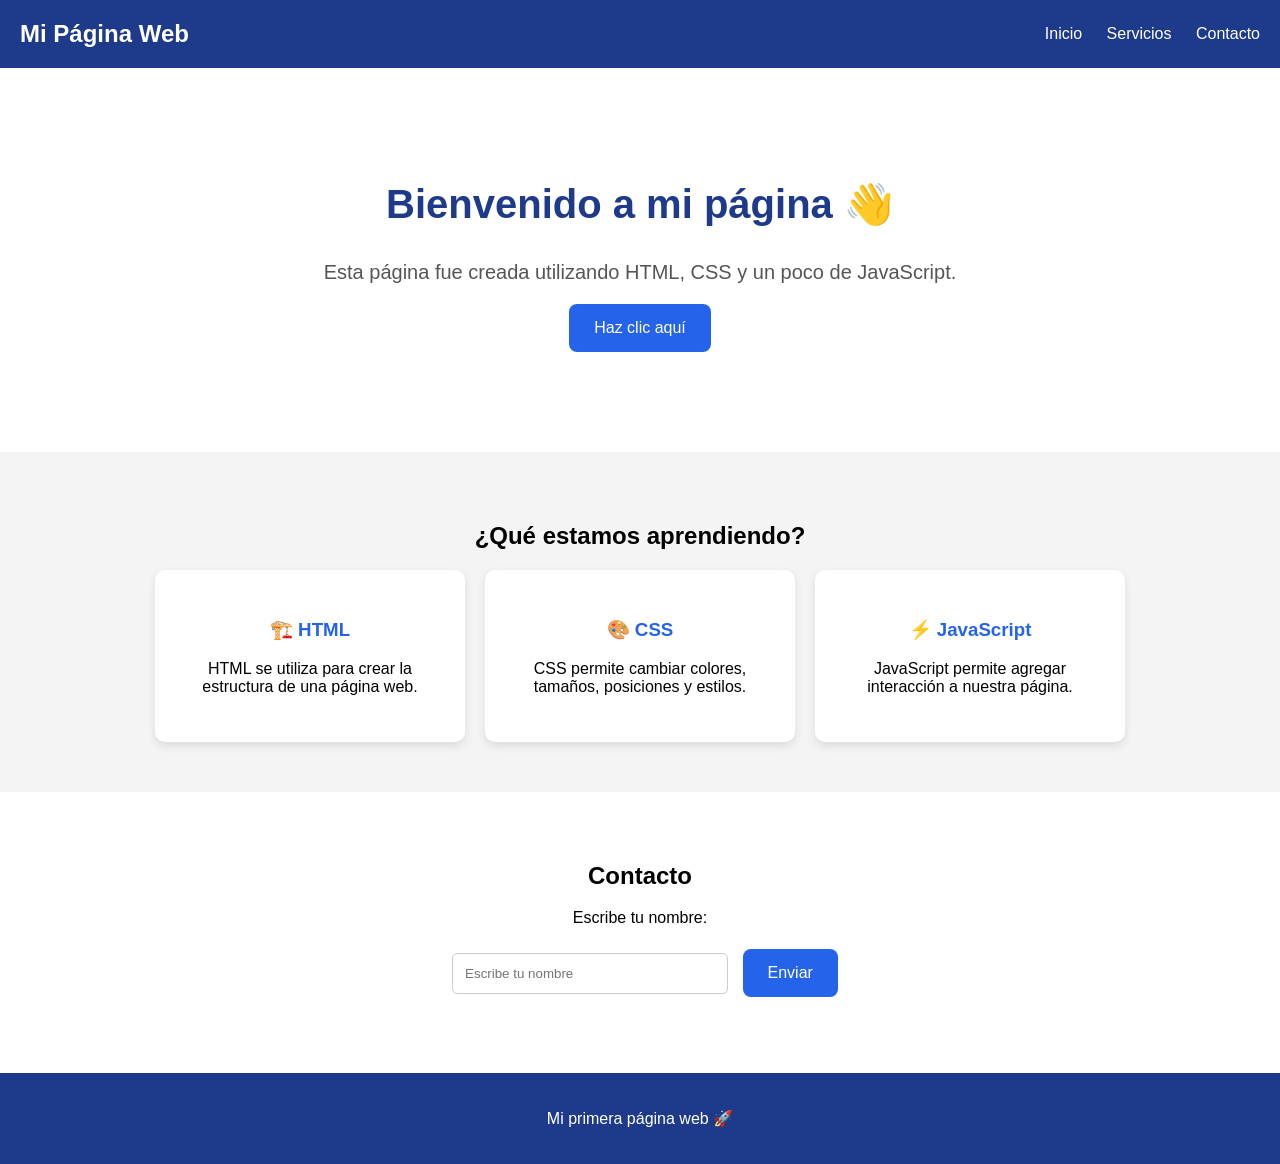
<file: index.html>
<!DOCTYPE html>
<html lang="es">
<head>
    <meta charset="UTF-8">
    <meta name="viewport" content="width=device-width, initial-scale=1.0">

    <title>Mi Primera Página Web</title>

    <style>

        /* =========================
           ESTILOS GENERALES
        ========================== */

        body {
            margin: 0;
            font-family: Arial, sans-serif;
            background-color: #f4f4f4;
        }


        /* =========================
           MENÚ
        ========================== */

        header {
            background-color: #1e3a8a;
            color: white;
            padding: 20px;
        }

        nav {
            display: flex;
            justify-content: space-between;
            align-items: center;
        }

        nav h1 {
            margin: 0;
        }

        nav a {
            color: white;
            text-decoration: none;
            margin-left: 20px;
        }

        nav a:hover {
            color: #facc15;
        }


        /* =========================
           SECCIÓN PRINCIPAL
        ========================== */

        .inicio {
            text-align: center;
            padding: 80px 20px;
            background-color: white;
        }

        .inicio h2 {
            font-size: 40px;
            color: #1e3a8a;
        }

        .inicio p {
            font-size: 20px;
            color: #555;
        }

        .boton {
            background-color: #2563eb;
            color: white;
            border: none;
            padding: 15px 25px;
            font-size: 16px;
            border-radius: 8px;
            cursor: pointer;
        }

        .boton:hover {
            background-color: #1d4ed8;
            transform: scale(1.05);
        }


        /* =========================
           TARJETAS
        ========================== */

        .servicios {
            padding: 50px 20px;
            text-align: center;
        }

        .contenedor-tarjetas {
            display: flex;
            justify-content: center;
            gap: 20px;
            flex-wrap: wrap;
        }

        .tarjeta {
            background-color: white;
            width: 250px;
            padding: 30px;
            border-radius: 10px;

            box-shadow: 0px 4px 10px rgba(0, 0, 0, 0.1);

            transition: 0.3s;
        }

        .tarjeta:hover {
            transform: translateY(-10px);
        }

        .tarjeta h3 {
            color: #2563eb;
        }


        /* =========================
           FORMULARIO
        ========================== */

        .contacto {
            background-color: white;
            padding: 50px 20px;
            text-align: center;
        }

        input {
            width: 250px;
            padding: 12px;
            margin: 10px;

            border: 1px solid #ccc;
            border-radius: 5px;
        }


        /* =========================
           PIE DE PÁGINA
        ========================== */

        footer {
            background-color: #1e3a8a;
            color: white;
            text-align: center;
            padding: 20px;
        }

    </style>
</head>


<body>


    <!-- =========================
         MENÚ
    ========================== -->

    <header>

        <nav>

            <h1>Mi Página Web</h1>

            <div>
                <a href="#inicio">Inicio</a>
                <a href="#servicios">Servicios</a>
                <a href="#contacto">Contacto</a>
            </div>

        </nav>

    </header>


    <!-- =========================
         INICIO
    ========================== -->

    <section class="inicio" id="inicio">

        <h2>Bienvenido a mi página 👋</h2>

        <p>
            Esta página fue creada utilizando HTML, CSS y un poco de JavaScript.
        </p>

        <button class="boton" onclick="mostrarMensaje()">
            Haz clic aquí
        </button>

        <p id="mensaje"></p>

    </section>



    <!-- =========================
         SERVICIOS
    ========================== -->

    <section class="servicios" id="servicios">

        <h2>¿Qué estamos aprendiendo?</h2>


        <div class="contenedor-tarjetas">


            <div class="tarjeta">

                <h3>🏗️ HTML</h3>

                <p>
                    HTML se utiliza para crear la estructura
                    de una página web.
                </p>

            </div>


            <div class="tarjeta">

                <h3>🎨 CSS</h3>

                <p>
                    CSS permite cambiar colores, tamaños,
                    posiciones y estilos.
                </p>

            </div>


            <div class="tarjeta">

                <h3>⚡ JavaScript</h3>

                <p>
                    JavaScript permite agregar interacción
                    a nuestra página.
                </p>

            </div>


        </div>

    </section>



    <!-- =========================
         CONTACTO
    ========================== -->

    <section class="contacto" id="contacto">

        <h2>Contacto</h2>

        <p>Escribe tu nombre:</p>


        <input
            type="text"
            id="nombre"
            placeholder="Escribe tu nombre"
        >


        <button
            class="boton"
            onclick="saludar()"
        >
            Enviar
        </button>


        <h3 id="respuesta"></h3>


    </section>



    <!-- =========================
         FOOTER
    ========================== -->

    <footer>

        <p>
            Mi primera página web 🚀
        </p>

    </footer>



    <!-- =========================
         JAVASCRIPT
    ========================== -->

    <script>

        function mostrarMensaje() {

            document.getElementById("mensaje").innerHTML =
                "🎉 ¡Acabas de ejecutar una acción con JavaScript!";

        }


        function saludar () {

            let nombre =
                document.getElementById("nombre").value;


            if (nombre == "") {

                document.getElementById("respuesta").innerHTML =
                    "⚠️ Primero escribe tu nombre";

            }

            else {

                document.getElementById("respuesta").innerHTML =
                    "👋 Hola " + nombre + ", bienvenido a la página.";

            }

        }

    </script>


</body>
</html>
</file>
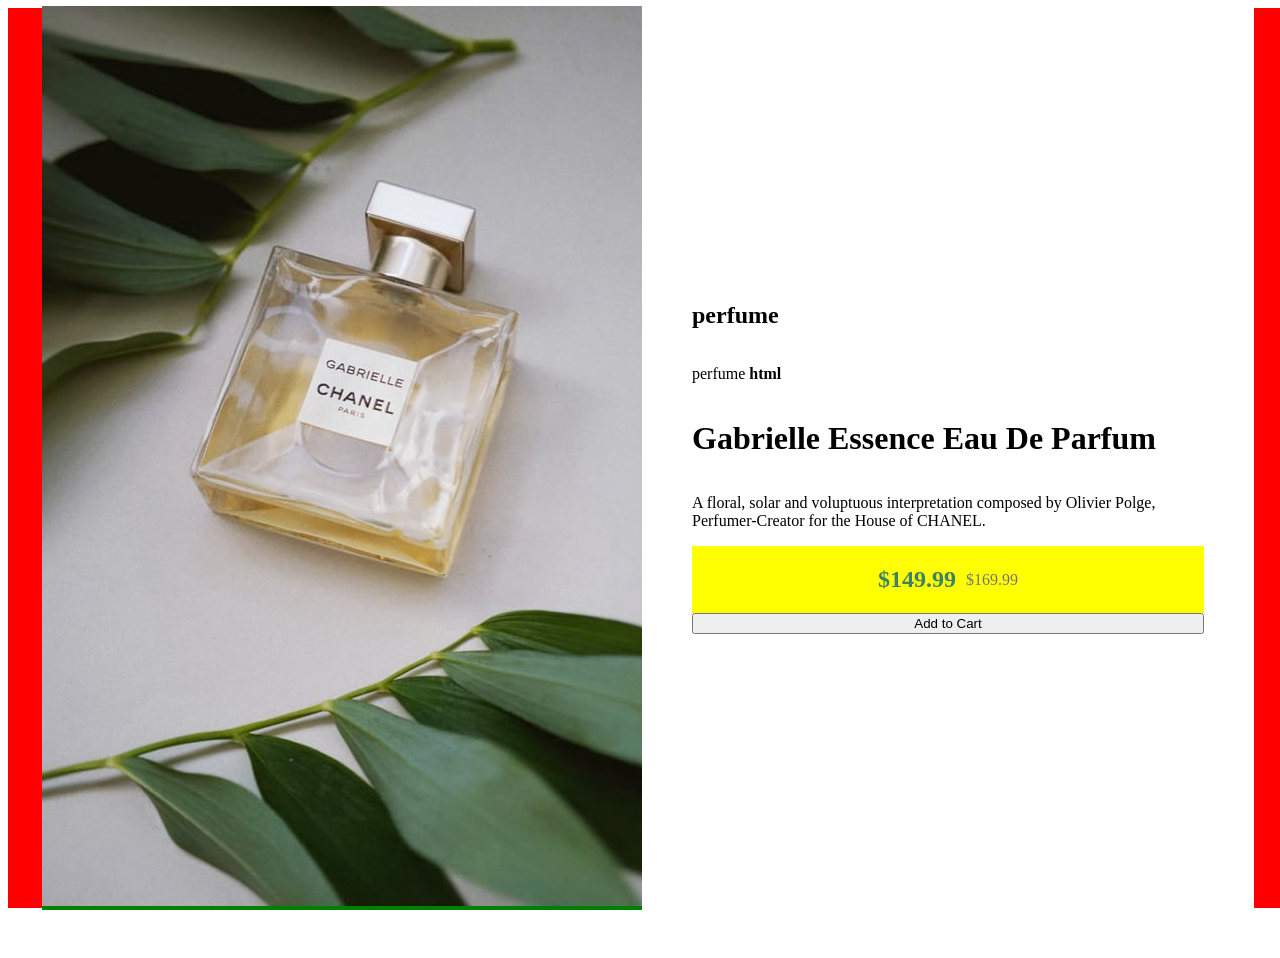
<file: Unidad 2/index.html>
<!DOCTYPE html>
<html lang="en">
<head>
    <meta charset="UTF-8">
    <meta name="viewport" content="width=device-width, initial-scale=1.0">
    <link rel="stylesheet" href="style.css">
    <title>Document</title>
</head>
<body>
    <div class="contenedor">
        <div class="contenedor-imagen">
            <img src="image/image-product-desktop.jpg" alt="imagen">
        </div>

        <div class="contenedor-texto">
            <h2>perfume</h2>
            <p>perfume <strong>html</strong></p>
            <h1>Gabrielle Essence Eau De Parfum</h1>
            <p>A floral, solar and voluptuous interpretation composed by Olivier Polge, Perfumer-Creator for the House of CHANEL.</p>
            <div class="contenedor-precio">
                <h2>$149.99</h2>
                <p>$169.99</p>
            </div>
            <button>Add to Cart</button>
        </div>
    </div>
</body>
</html>
</file>
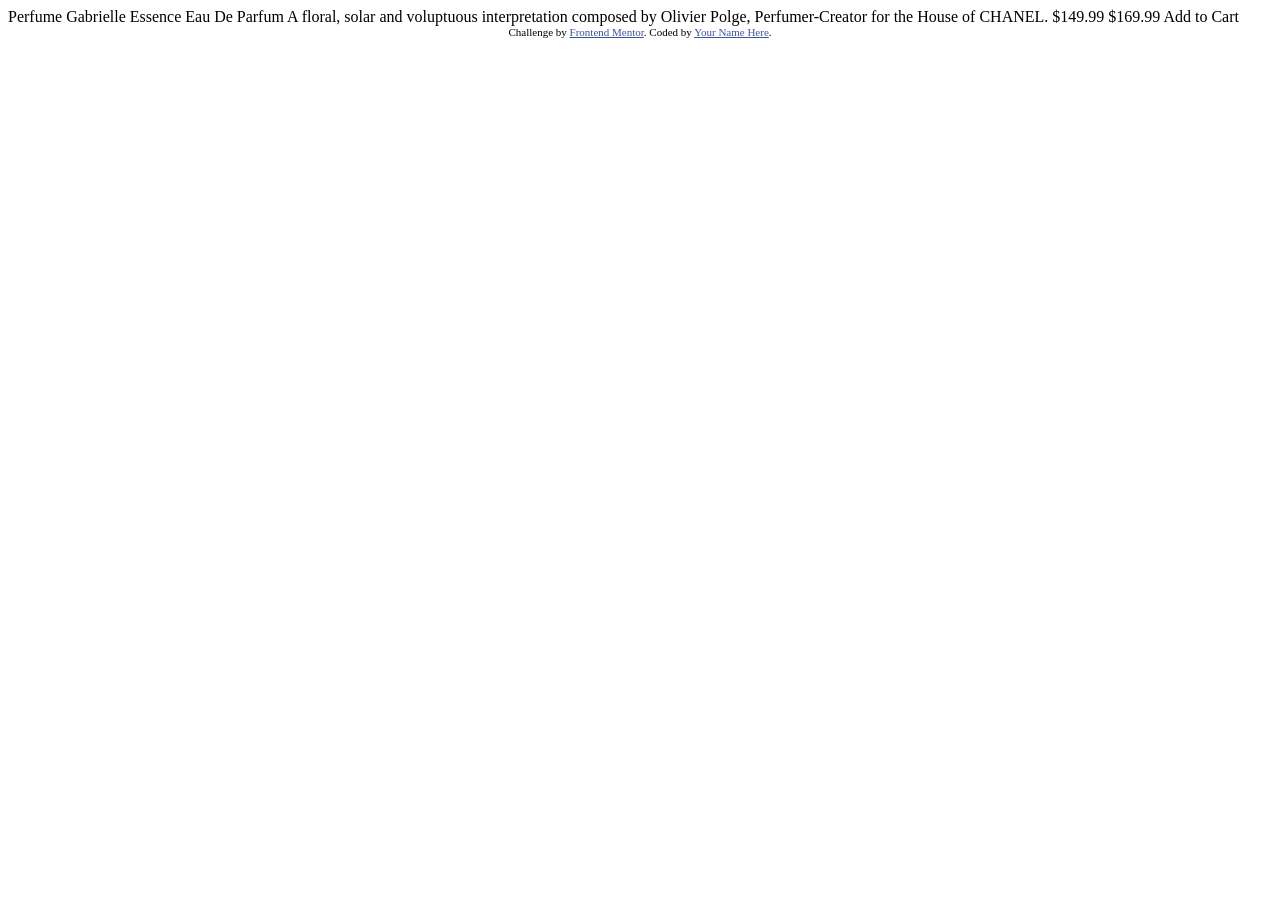
<file: Unidad 2/FronMentor/product-preview-card-component-main/index.html>
<!DOCTYPE html>
<html lang="en">
<head>
  <meta charset="UTF-8">
  <meta name="viewport" content="width=device-width, initial-scale=1.0"> <!-- displays site properly based on user's device -->

  <link rel="icon" type="image/png" sizes="32x32" href="./images/favicon-32x32.png">
  
  <title>Frontend Mentor | Product preview card component</title>

  <!-- Feel free to remove these styles or customise in your own stylesheet 👍 -->
  <style>
    .attribution { font-size: 0.6875rem; text-align: center; }
    .attribution a { color: hsl(228, 45%, 44%); }
  </style>
</head>
<body>

  Perfume

  Gabrielle Essence Eau De Parfum

  A floral, solar and voluptuous interpretation composed by Olivier Polge, 
  Perfumer-Creator for the House of CHANEL.

  $149.99
  $169.99

  Add to Cart
  
  <footer class="attribution">
    Challenge by <a href="https://www.frontendmentor.io?ref=challenge">Frontend Mentor</a>. 
    Coded by <a href="#">Your Name Here</a>.
  </footer>
</body>
</html>
</file>
<file: Unidad 2/style.css>
.contenedor {
    background-color: red;
    display: flex;
    flex-direction: row;
    justify-content: center;
    align-items: center;
    height: 100vh;
    width: 100vw;
}

.contenedor-texto{
    background-color: white;
    width: 40%;
    height: 100%;
    display: flex;
    flex-direction: column;
    justify-content: center;
    align-items: left;
    padding: 50px;
}


.contenedor-imagen{
    background-color: green;
}


.contenedor-precio{
    background-color: yellow;
    display: flex;
    flex-direction: row;
    justify-content: center;
    align-items: center;
    gap: 10px;
}

.contenedor-precio h2{
    color:#3d8168
}


.contenedor-precio p{
    color:#75747a
}
</file>
